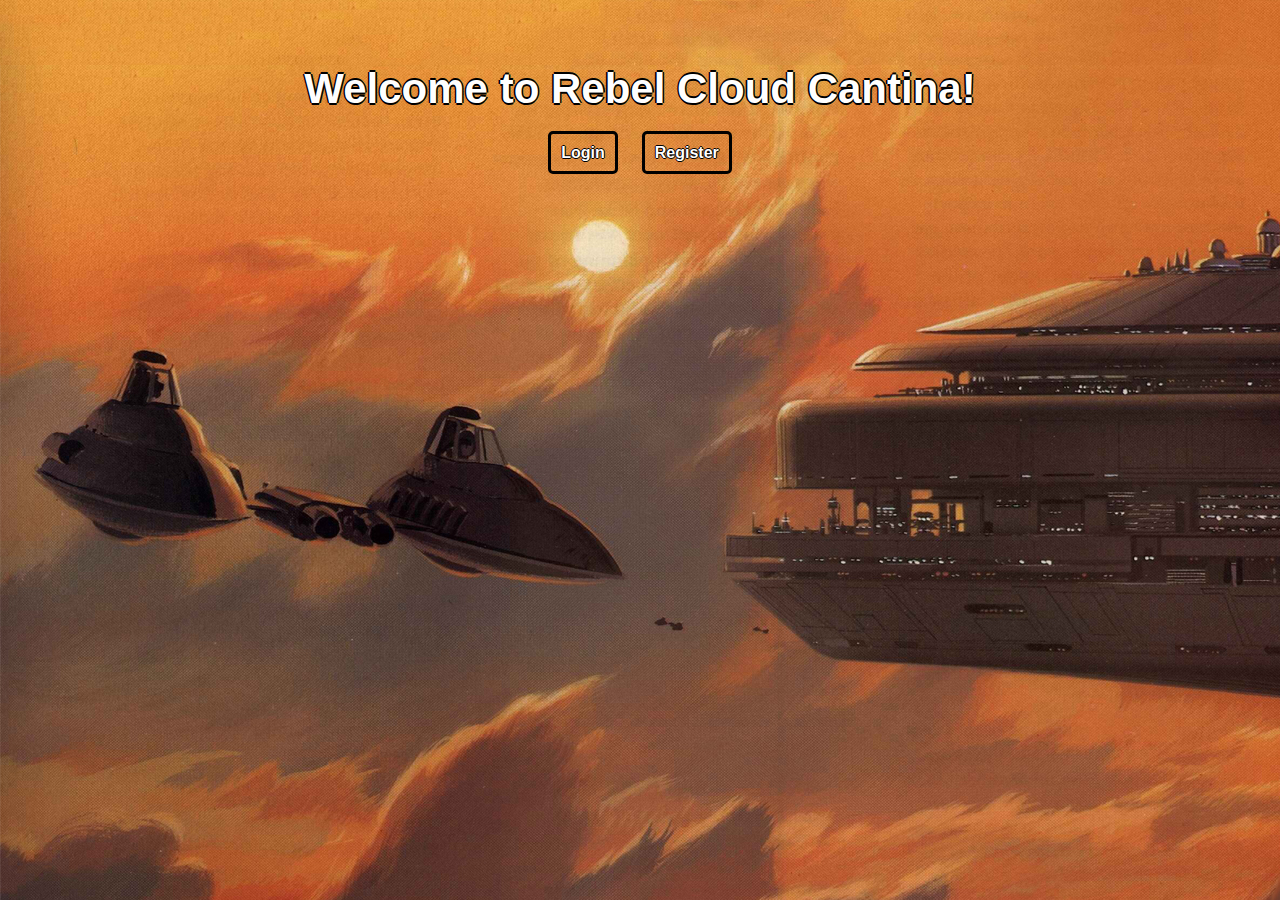
<file: index.html>
<!--
	COSC 213 Final Project
	Taylor Morrow - 300189378
	Mike Dupree - 300182241
-->

<!DOCTYPE html>
<html>
	<head>
		<meta charset = "utf-8">
		<title>Rebel Cloud Cantina</title>
		<link rel="stylesheet" type="text/css" href="css/index.css">
	</head>
	<body class="background">
		<div id="main">
			<h1>Welcome to Rebel Cloud Cantina!</h1>
			<div>
				<p>
					<span><a href="login.html">Login</a></span>
					<span><a href="register.html">Register</a></span>
				</p>
			</div>
		</div>
	</body>
</html>
</file>
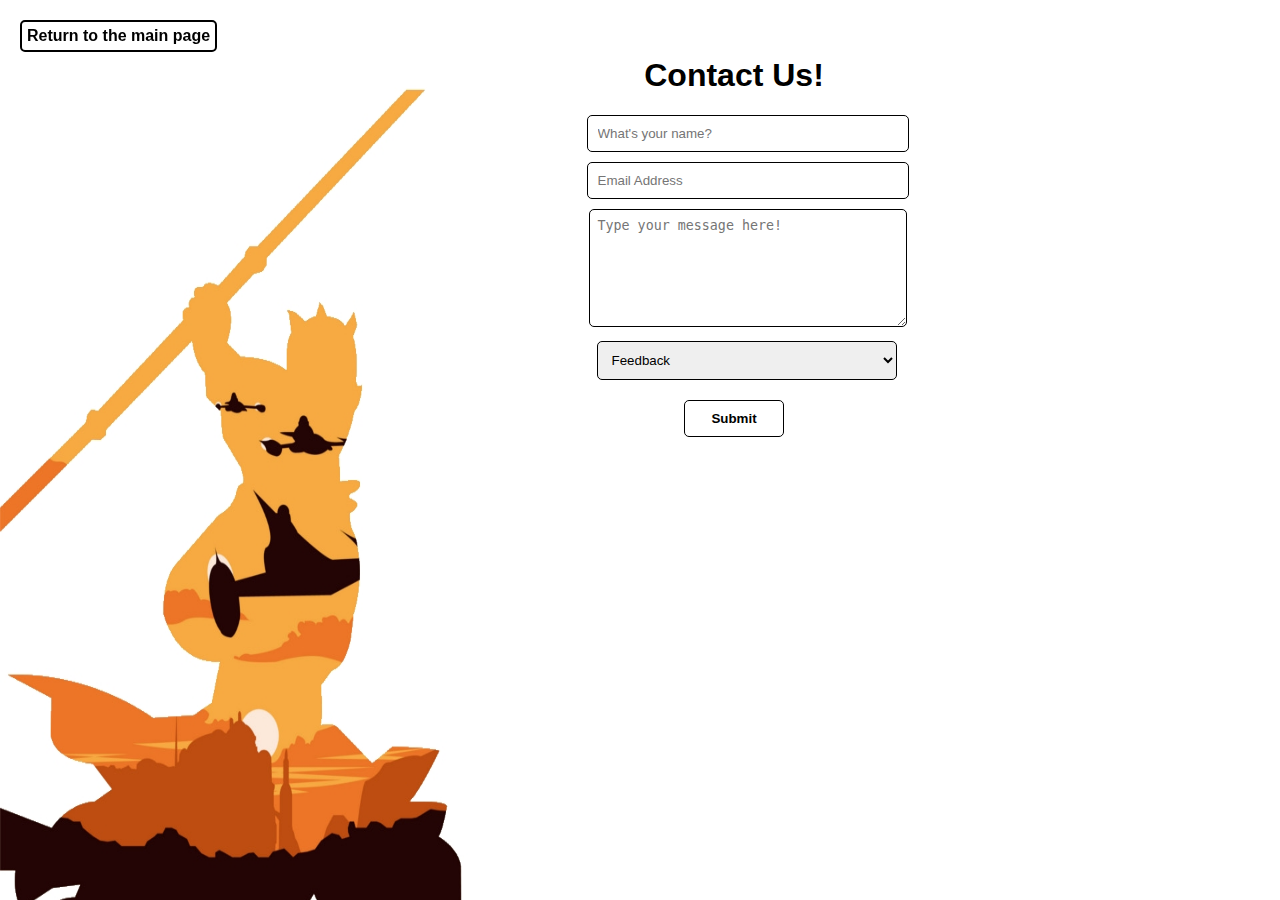
<file: contact.html>
<!--
	COSC 213 Final Project
	Taylor Morrow - 300189378
	Mike Dupree - 300182241
-->

<!DOCTYPE html>
<html>
	<head>
		<meta charset="utf-8">
		<title>Rebel Cloud Cantina</title>
		<link rel="stylesheet" type="text/css" href="css/contact.css">
	</head>
	<body id="bg">
		<div id="form">
			<form action="webpages/contact.php" method="POST">
				<h1>Contact Us!</h1>
				<label class="f1">
					<input class="name" type="text" name="username" placeholder="What's your name?">
				</label>
				<label class="f2">
					<input class="email" type="text" name="email" placeholder="Email Address">
				</label>
				<label class="f3">
					<textarea class="message" name="message" placeholder="Type your message here!"></textarea>
				</label>
				<label class="f4">
					<select name="type">
						<option value="Feedback">Feedback</option>
						<option value="Complaint">Complaint</option>
					</select>
				</label>
				<input class="submit" type="submit" value="Submit">
			</form>
			<a id="link" href="webpages/main.php">Return to the main page</a></p>
		</div>	
	</body>
</html>
</file>
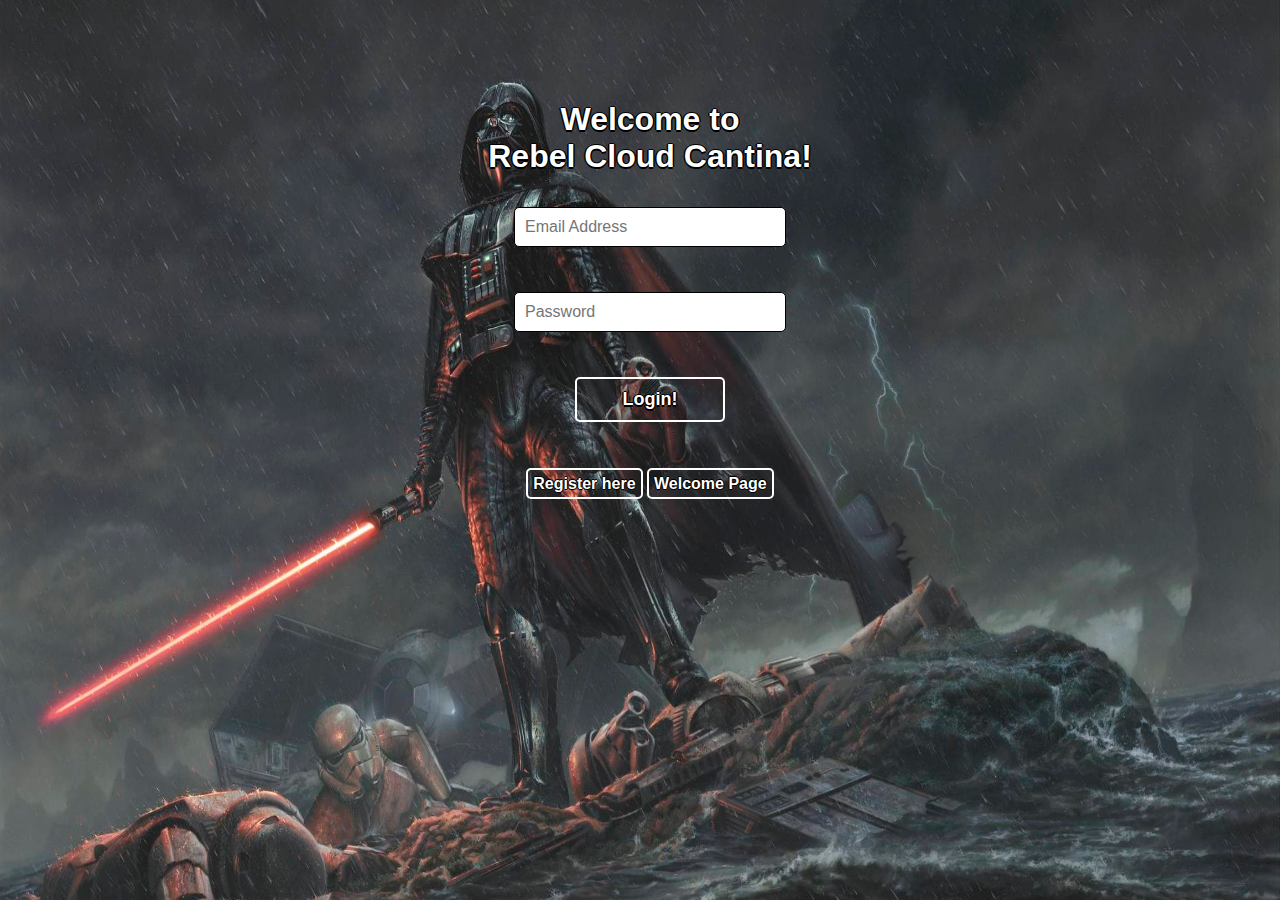
<file: login.html>
<!--
	COSC 213 Final Project
	Taylor Morrow - 300189378
	Mike Dupree - 300182241
-->

<!DOCTYPE html>

<html>
	<head>
		<meta charset= "utf-8";>
		<title>Rebel Cloud Cantina</title>
		<link rel="stylesheet" type="text/css" href="css/login.css">
	</head>
	<body class = "bg">
		<div id="main">
			<div id="form">
				<h1>Welcome to</br> Rebel Cloud Cantina!</h1>
				<form action="webpages/login.php" method= "POST">
					<div>
						<input type="text" name="email" placeholder="Email Address">
						<input type="password" name="password" placeholder="Password">
					</div>
					<input type= "submit" value="Login!">
				</form>
				</br>
				<a id="link" href="register.html">Register here</a>
				<a id="link" href="index.html">Welcome Page</a>
			</div>
		</div>
	</body>
</html>
</file>
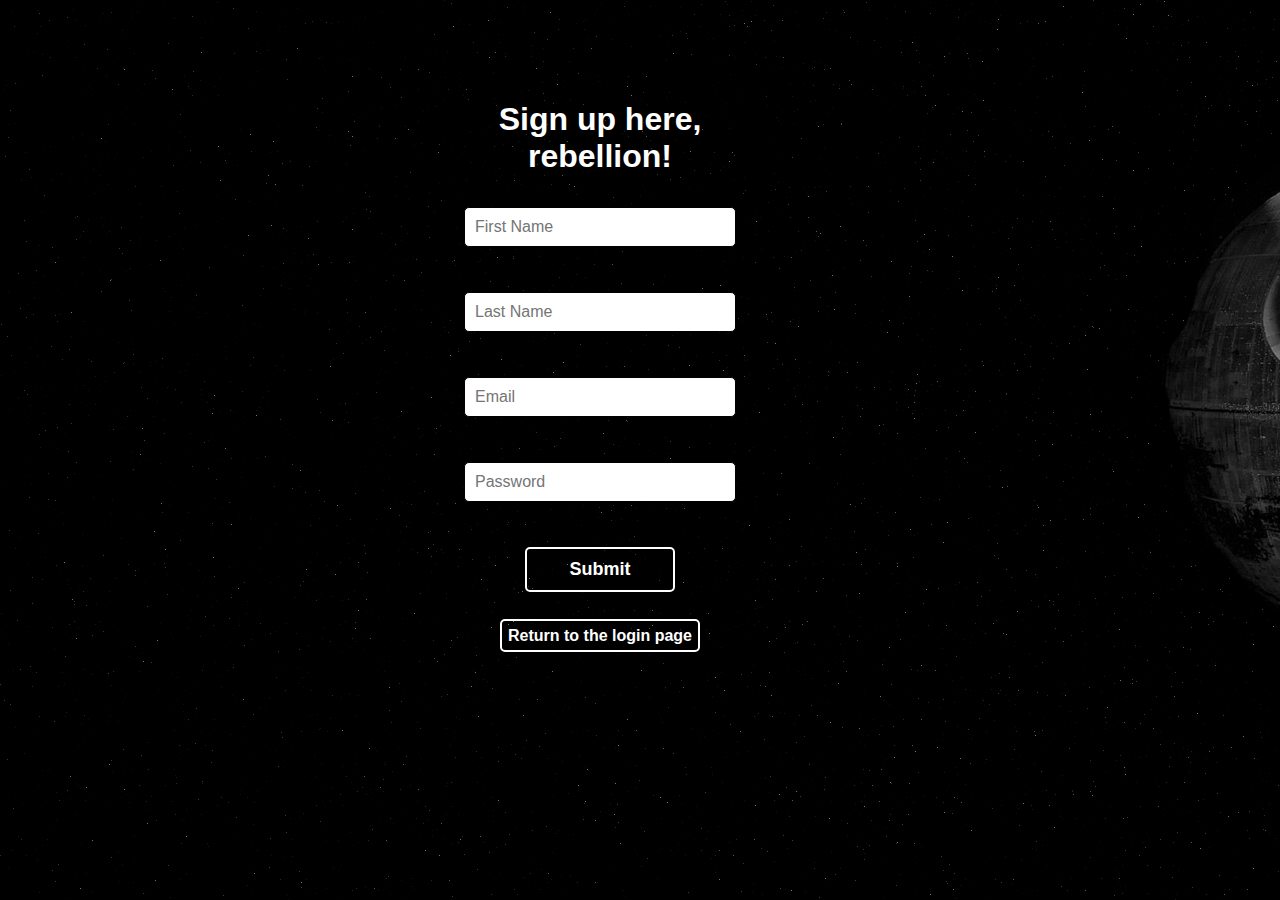
<file: register.html>
<!--
	COSC 213 Final Project
	Taylor Morrow - 300189378
	Mike Dupree - 300182241
-->

<!DOCTYPE html>
<html>
	<head>
		<meta charset="utf-8">
		<title>Rebel Cloud Cantina</title>
		<link rel="stylesheet" type="text/css" href="css/register.css">
	</head>
	<body class="bg">
		<div id="main">
			<div id="form">
				<h1>Sign up here, rebellion!</h1>
				<form action="webpages/register.php" method="POST" >
					<div>
						<input type="text" name="firstname" placeholder="First Name"></br>
						<input type="text" name="lastname" placeholder="Last Name"></br>
						<input type="text" name="email" placeholder="Email"></br>
						<input type="password" name="password" placeholder="Password"></br>	
						<input type="submit" value="Submit">
					</div>
				</form>
				<a id="login" href="login.html">Return to the login page</a></p>
			</div>
		</div>
	</body>
</html>
</file>
<file: css/index.css>
/*
	COSC 213 Final Project
	Taylor Morrow - 300189378
	Mike Dupree - 300182241
*/

.background{
		margin: 20px;
		background-image: url("../images/bespin.jpg");

}

#main{
		margin-top: 50px;
}

h1{
		font-size: 42px;
		margin: 0 auto;
		text-align: center;
		font-family: sans-serif;
		color:white;
		padding: 5px;
		text-shadow: -1.6px 0 black, 0 1.6px black, 1.6px 0 black, 0 -1.6px black;
}

div{
		margin: 0 auto;
		text-align: center;
		padding: 10px;
}

div a{

		margin: 10px;
		padding: 10px;
		border-style: solid;
		border-radius: 5px;
		text-decoration: none;
		border-color: black;
		color: white;
		font-family: sans-serif;
		font-weight: bold;
		text-shadow: -1px 0 black, 0 1px black, 1px 0 black, 0 -1px black;
}

a:hover{
	background-color: brown;
}
</file>
<file: css/contact.css>
/*
	COSC 213 Final Project
	Taylor Morrow - 300189378
	Mike Dupree - 300182241
*/

#bg{
		background-image: url("../images/darth.jpg");
		background-size: 100% 143%;
		background-repeat: no-repeat;
}

#form{
		width: 600px;
		height: 610px;
		float: left;
		padding: 10px 50px 0;
		margin:2% 30%;
		border-radius: 5px;
}

#link{
		position: fixed;
		top: 20px;
		left: 20px;
		padding: 5px;
		border-style: solid;
		border-width: 2px;
		text-decoration: none;
		font-weight: bold;
		color:black;
		border-radius: 5px;
}

#link:hover{
	background-color: brown;
}

.submit{
		width: 100px;
		padding: 10px;
		margin-top: 20px;
		background-color: transparent;
		color:black;
		font-weight: 700;
}

.submit:hover{
		background-color: darkgreen;
		cursor: pointer;
}

.f1{
		display: block;
		margin-left: 27px;
		margin-top: 10px;
}

.f2{
		display: block;
		margin-left: 27px;
		margin-top: 10px;
}

.f3{
		display: block;
		margin-left: -3px;
		margin-top: 10px;
	}

.f4{
		display: block;
		margin-left: 25px;
		margin-top: 10px;
}

body{
		text-align: center;
		margin: 0;
		padding: 0;
		font-family: sans-serif;
}

span{
		float:left;
		margin-top: 8px;
		font-size: 18px;
}

input, select{
		width: 300px;
		padding: 10px;
		border-radius: 5px;
		border: 1px solid;
}

textarea{
		width: 300px;
		padding: 8px;
		height: 100px;
		border-radius: 5px;
		border: 1px solid;
		margin-left: 30px;

}
</file>
<file: css/login.css>
/*
	COSC 213 Final Project
	Taylor Morrow - 300189378
	Mike Dupree - 300182241
*/

.bg{
		background-image: url("../images/vader.jpg");
		background-size: 100% 150%;
		background-repeat: no-repeat;
}

#link{
		padding: 5px;
		border-style: solid;
		border-width: 2px;
		text-decoration: none;
		font-weight: bold;
		color:white;
		border-radius: 5px;
		text-shadow: -1px 0 black, 0 1px black, 1px 0 black, 0 -1px black;

}


#main{
		width: 500px;
		height: 600px;
		margin: 30px auto;
}

#form{
		float: left;
		width: 400px;
		height: 610px;
		padding: 50px 50px 0;

}

h1{
		color:white;
		text-shadow: -1.5px 0 black, 0 1.5px black, 1.5px 0 black, 0 -1.5px black;
}

body{
		text-align: center;
		margin: 0;
		margin-left: 20px;
		padding: 0;
		font-family: sans-serif;
}

input{
		width: 250px;
		padding: 10px;
		margin-top: 10px;
		margin-bottom: 35px;
		border-radius: 5px;
		border: 1px solid;
		font-size: 16px;
}

input[type=submit]{
		width: 150px;
		background-color: transparent;
		background-repeat: no-repeat;
		color:white;
		font-size: 18px;
		font-weight: bold;
		border-width: 2px;
		text-shadow: -1.5px 0 black, 0 1.5px black, 1.5px 0 black, 0 -1.5px black;
}

input[type=submit]:hover{
		background-color: darkgreen;
		cursor: pointer;
}

a:hover{
		background-color: brown;
}
</file>
<file: css/register.css>
/*
	COSC 213 Final Project
	Taylor Morrow - 300189378
	Mike Dupree - 300182241
*/

.bg{
		background-image: url("../images/starwars.png");
}	

#login{
		padding: 6px;
		border-style: solid;
		border-width: 2px;
		text-decoration: none;
		font-weight: bold;
		color:white;
		border-radius: 5px;
		text-shadow: -1px 0 black, 0 1px black, 1px 0 black, 0 -1px black;
}

#main{
		width: 500px;
		height: 600px;
		margin: 30px auto;
}

#form{
		float: left;
		width: 300px;
		height: 610px;
		padding: 50px 50px 0;

}


body{
		text-align: center;
		margin: 0;
		margin-left: 20px;
		padding: 0;
		font-family: sans-serif;
}

h1{
		color: white;
		text-shadow: -1px 0 black, 0 1px black, 1px 0 black, 0 -1px black;
}

input{
		width: 250px;
		padding: 10px;
		margin-top: 10px;
		margin-bottom: 35px;
		border-radius: 5px;
		border: 1px solid;
		font-size: 16px;
}

input[type=submit]{
		width: 150px;
		border-width: 2px;
		background-color: transparent;
		background-repeat: no-repeat;
		color: white;
		font-size: 18px;
		font-weight: bold;
}

input[type=submit]:hover{
		background-color: darkgreen;
		cursor: pointer;
}

a:hover{
		background-color: brown;
}
</file>
